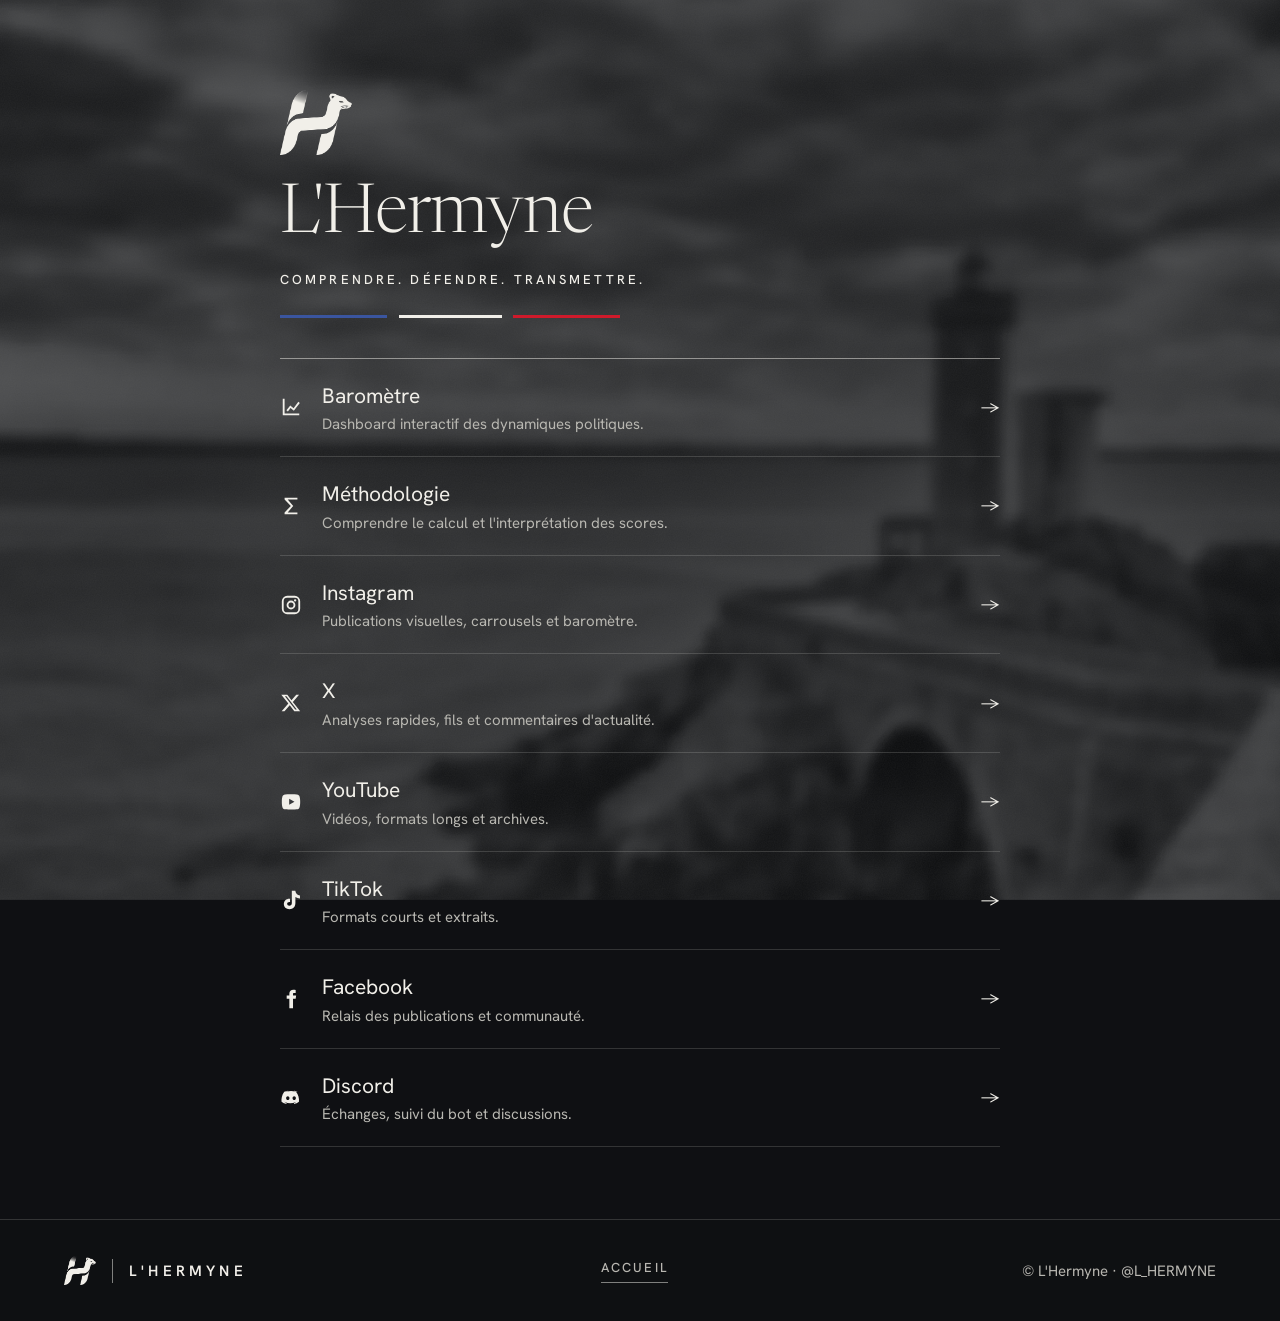
<file: liens.html>
<!doctype html>
<html lang="fr">
<head>
  <meta charset="utf-8">
  <meta name="viewport" content="width=device-width, initial-scale=1">
  <title>L'Hermyne · Liens</title>
  <meta name="description" content="Tous les liens officiels de L'Hermyne : réseaux sociaux, baromètre et méthodologie.">
  <meta name="theme-color" content="#0f1013">
  <link rel="canonical" href="https://lhermyne.github.io/L_Hermyne/liens.html">
  <meta property="og:type" content="website">
  <meta property="og:locale" content="fr_FR">
  <meta property="og:site_name" content="L'Hermyne">
  <meta property="og:title" content="L'Hermyne · Liens">
  <meta property="og:description" content="Tous les liens officiels de L'Hermyne : réseaux sociaux, baromètre et méthodologie.">
  <meta property="og:url" content="https://lhermyne.github.io/L_Hermyne/liens.html">
  <meta property="og:image" content="https://lhermyne.github.io/L_Hermyne/assets/img/apercu-social.jpg">
  <meta name="twitter:card" content="summary_large_image">
  <link rel="icon" type="image/png" sizes="64x64" href="assets/img/favicon-64.png">
  <link rel="apple-touch-icon" href="assets/img/apple-touch-icon.png">
  <link rel="preconnect" href="https://fonts.googleapis.com">
  <link rel="preconnect" href="https://fonts.gstatic.com" crossorigin>
  <link rel="stylesheet" href="https://fonts.googleapis.com/css2?family=Hanken+Grotesk:wght@400;500;600&family=Newsreader:opsz,wght@6..72,300;6..72,400&display=swap">
  <link rel="stylesheet" href="styles.css">
  <script>
    document.documentElement.classList.add("js");
  </script>
</head>
<body class="page-liens">
  <div class="fond" aria-hidden="true">
    <img src="assets/img/fond-acrylique-2400.webp" srcset="assets/img/fond-acrylique-1200.webp 1200w, assets/img/fond-acrylique-2400.webp 2400w" sizes="(max-width: 760px) 200vw, 142vw" alt="" width="2400" height="1672" fetchpriority="high">
  </div>
  <div class="voile-page"></div>
  <main>
    <a href="index.html#accueil" aria-label="L'Hermyne, accueil"><img class="marque-seule" src="assets/img/hermyne-blanc.png" alt="" width="240" height="217"></a>
    <h1>L'Hermyne</h1>
    <span class="devise">Comprendre. Défendre. Transmettre.</span>
    <div class="tricolore" aria-hidden="true"><i></i><i></i><i></i></div>
    <ul class="liens">
        <li><a href="monitor_dashboard.html"><svg viewBox="0 0 24 24" aria-hidden="true"><path d="M3 3h2v16h16v2H3V3Zm4 12.6 4.2-5.2 3.6 2.9L20 6.4l1.6 1.2-6.5 8.4-3.6-2.9-2.9 3.7L7 15.6Z"/></svg><span class="texte"><strong>Baromètre</strong><span class="description">Dashboard interactif des dynamiques politiques.</span></span><span class="fleche" aria-hidden="true">→</span></a></li>
        <li><a href="monitor_dashboard.html#methodologie"><svg viewBox="0 0 24 24" aria-hidden="true"><path d="M5 3h14v2H8.4l6 7-6 7H19v2H5v-1.9L11.8 12 5 4.9V3Z"/></svg><span class="texte"><strong>Méthodologie</strong><span class="description">Comprendre le calcul et l'interprétation des scores.</span></span><span class="fleche" aria-hidden="true">→</span></a></li>
        <li><a href="https://instagram.com/l_hermyne/" target="_blank" rel="noreferrer"><svg viewBox="0 0 24 24" aria-hidden="true"><path d="M7.8 2h8.4A5.8 5.8 0 0 1 22 7.8v8.4a5.8 5.8 0 0 1-5.8 5.8H7.8A5.8 5.8 0 0 1 2 16.2V7.8A5.8 5.8 0 0 1 7.8 2Zm-.1 2A3.7 3.7 0 0 0 4 7.7v8.6A3.7 3.7 0 0 0 7.7 20h8.6a3.7 3.7 0 0 0 3.7-3.7V7.7A3.7 3.7 0 0 0 16.3 4H7.7Zm8.8 1.6a1.3 1.3 0 1 1 0 2.6 1.3 1.3 0 0 1 0-2.6ZM12 7.2A4.8 4.8 0 1 1 12 16.8 4.8 4.8 0 0 1 12 7.2Zm0 2A2.8 2.8 0 1 0 12 14.8 2.8 2.8 0 0 0 12 9.2Z"/></svg><span class="texte"><strong>Instagram</strong><span class="description">Publications visuelles, carrousels et baromètre.</span></span><span class="fleche" aria-hidden="true">→</span></a></li>
        <li><a href="https://x.com/L_hermyne" target="_blank" rel="noreferrer"><svg viewBox="0 0 24 24" aria-hidden="true"><path d="M17.7 3h3.1l-6.8 7.8L22 21h-6.4l-5-6.5L4.9 21H1.8l7.3-8.4L1.4 3h6.6l4.5 5.9L17.7 3Zm-1.1 16.2h1.7L7.1 4.7H5.3l11.3 14.5Z"/></svg><span class="texte"><strong>X</strong><span class="description">Analyses rapides, fils et commentaires d'actualité.</span></span><span class="fleche" aria-hidden="true">→</span></a></li>
        <li><a href="https://youtube.com/@L_Hermyne" target="_blank" rel="noreferrer"><svg viewBox="0 0 24 24" aria-hidden="true"><path d="M21.6 7.2s-.2-1.7-.9-2.4c-.9-.9-1.9-.9-2.4-1C15 3.5 12 3.5 12 3.5s-3 0-6.3.3c-.5.1-1.5.1-2.4 1-.7.7-.9 2.4-.9 2.4S2 9.1 2 11v1.8c0 1.9.4 3.8.4 3.8s.2 1.7.9 2.4c.9.9 2.1.9 2.6 1 1.9.2 6.1.3 6.1.3s3 0 6.3-.3c.5-.1 1.5-.1 2.4-1 .7-.7.9-2.4.9-2.4s.4-1.9.4-3.8V11c0-1.9-.4-3.8-.4-3.8ZM10 15.1V8.4l5.8 3.4-5.8 3.3Z"/></svg><span class="texte"><strong>YouTube</strong><span class="description">Vidéos, formats longs et archives.</span></span><span class="fleche" aria-hidden="true">→</span></a></li>
        <li><a href="https://tiktok.com/@l_hermyne" target="_blank" rel="noreferrer"><svg viewBox="0 0 24 24" aria-hidden="true"><path d="M16.7 2c.4 3 2.1 4.8 5.1 5v3.4a8.3 8.3 0 0 1-5-1.6v6.4c0 4.1-2.6 6.8-6.5 6.8-3.7 0-6.1-2.4-6.1-5.7 0-3.6 2.8-6.1 6.8-5.7v3.6c-1.9-.3-3.2.5-3.2 2 0 1.2 1 2.1 2.4 2.1 1.7 0 2.7-1 2.7-3V2h3.8Z"/></svg><span class="texte"><strong>TikTok</strong><span class="description">Formats courts et extraits.</span></span><span class="fleche" aria-hidden="true">→</span></a></li>
        <li><a href="https://facebook.com/lhermyne/" target="_blank" rel="noreferrer"><svg viewBox="0 0 24 24" aria-hidden="true"><path d="M14.2 8.1V6.6c0-.7.2-1.1 1.2-1.1h1.7V2.2c-.8-.1-1.7-.2-2.5-.2-2.6 0-4.4 1.6-4.4 4.4v1.7H7.3v3.7h2.9V22h4V11.8h2.9l.5-3.7h-3.4Z"/></svg><span class="texte"><strong>Facebook</strong><span class="description">Relais des publications et communauté.</span></span><span class="fleche" aria-hidden="true">→</span></a></li>
        <li><a href="https://discord.gg/E7tXdUQ6xr" target="_blank" rel="noreferrer"><svg viewBox="0 0 24 24" aria-hidden="true"><path d="M19.5 5.1A16.5 16.5 0 0 0 15.4 4l-.2.4c1.5.4 2.3 1 2.3 1s-1.9-1-5.4-1-5.4 1-5.4 1 .8-.6 2.3-1L8.8 4c-1.5.2-2.9.6-4.2 1.1-2.6 3.8-3.3 7.5-2.9 11.1 1.7 1.3 3.4 2 5 2.4l.6-.9c-1.1-.4-2.1-1-3-1.8.3.2.6.4.9.5 3.9 1.8 8.1 1.8 12 0 .3-.1.6-.3.9-.5-.9.8-1.9 1.4-3 1.8l.6.9c1.6-.4 3.3-1.1 5-2.4.5-4.1-.8-7.8-3.2-11.1ZM8.5 14.2c-1 0-1.8-.9-1.8-2s.8-2 1.8-2 1.8.9 1.8 2-.8 2-1.8 2Zm7 0c-1 0-1.8-.9-1.8-2s.8-2 1.8-2 1.8.9 1.8 2-.8 2-1.8 2Z"/></svg><span class="texte"><strong>Discord</strong><span class="description">Échanges, suivi du bot et discussions.</span></span><span class="fleche" aria-hidden="true">→</span></a></li>
    </ul>
  </main>
  <footer class="pied">
    <a class="marque" href="index.html#accueil"><img src="assets/img/hermyne-blanc.png" alt="" width="240" height="217"><span>L'HERMYNE</span></a>
    <a class="lien-souligne" href="index.html#accueil">Accueil</a>
    <span>© L'Hermyne · @L_HERMYNE</span>
  </footer>
</body>
</html>
</file>
<file: styles.css>
/* L'Hermyne : voir _refonte/DESIGN.md pour les décisions. */

:root {
  --encre: #0f1013;
  --blanc: #f1efe9;
  --texte-doux: #d9d7d1;
  --secondaire: #b8b7b1;
  --filet: rgba(241, 239, 233, 0.16);
  --filet-fort: rgba(241, 239, 233, 0.5);
  --voile: rgba(15, 16, 19, 0.74);
  --bleu: #3a559f;
  --rouge: #cf1a2b;
  --rouge-clair: #f07a85;
  --marge: clamp(20px, 5vw, 72px);
  --titres: "Newsreader", Georgia, "Times New Roman", serif;
  --courant: "Hanken Grotesk", "Segoe UI", Arial, sans-serif;
  --sortie: cubic-bezier(0.16, 1, 0.3, 1);
  --grain: url("data:image/svg+xml,%3Csvg xmlns='http://www.w3.org/2000/svg' width='220' height='220'%3E%3Cfilter id='g'%3E%3CfeTurbulence type='fractalNoise' baseFrequency='0.85' numOctaves='2' stitchTiles='stitch'/%3E%3CfeColorMatrix values='0 0 0 0 1 0 0 0 0 1 0 0 0 0 1 0 0 0 0.09 0'/%3E%3C/filter%3E%3Crect width='220' height='220' filter='url(%23g)'/%3E%3C/svg%3E");
}

* {
  box-sizing: border-box;
}

html {
  scroll-behavior: smooth;
  scroll-padding-top: 88px;
}

body {
  margin: 0;
  min-height: 100svh;
  background: var(--encre);
  color: var(--blanc);
  font: 400 17px/1.6 var(--courant);
  -webkit-font-smoothing: antialiased;
}

h1,
h2,
h3,
p,
ul,
ol,
figure {
  margin: 0;
  padding: 0;
}

ul,
ol {
  list-style: none;
}

a {
  color: inherit;
  text-decoration: none;
}

button {
  font: inherit;
  color: inherit;
}

:focus-visible {
  outline: 2px solid var(--blanc);
  outline-offset: 3px;
}

[hidden] {
  display: none !important;
}

/* Fond acrylique : photo floutée, teinte et grain, fixe sous toute la page. */

.fond {
  position: fixed;
  inset: 0;
  z-index: -1;
  overflow: hidden;
  background: var(--encre);
}

.fond img {
  position: absolute;
  top: 0;
  left: 0;
  width: 142%;
  max-width: none;
  height: 100%;
  object-fit: cover;
  object-position: 50% 40%;
  transform-origin: 70% 45%;
  animation: fond-entree 2.6s var(--sortie) both;
}

.fond::after {
  content: "";
  position: absolute;
  inset: 0;
  background: var(--grain), rgba(15, 16, 19, 0.36);
  background-size: 220px 220px, auto;
}

@keyframes fond-entree {
  from {
    opacity: 0;
    transform: scale(1.07);
  }
  to {
    opacity: 1;
    transform: scale(1);
  }
}

/* Marque et filet tricolore */

.marque {
  display: inline-flex;
  align-items: center;
  gap: 16px;
}

.marque img {
  display: block;
  width: 44px;
  height: auto;
}

.marque span {
  padding-left: 16px;
  border-left: 1px solid var(--filet-fort);
  font-size: 15px;
  font-weight: 600;
  letter-spacing: 0.28em;
}

.tricolore {
  display: grid;
  grid-template-columns: 1.04fr 1fr 1.04fr;
  gap: 12px;
  width: 100%;
  max-width: 340px;
}

.tricolore i {
  display: block;
  height: 3px;
  transform-origin: left;
  animation: filet-entree 1.1s var(--sortie) both;
}

.tricolore i:nth-child(1) {
  background: var(--bleu);
  animation-delay: 0.55s;
}

.tricolore i:nth-child(2) {
  background: var(--blanc);
  animation-delay: 0.7s;
}

.tricolore i:nth-child(3) {
  background: var(--rouge);
  animation-delay: 0.85s;
}

@keyframes filet-entree {
  from {
    transform: scaleX(0);
  }
  to {
    transform: scaleX(1);
  }
}

.etiquette-section {
  display: block;
  font-size: 12px;
  font-weight: 500;
  letter-spacing: 0.24em;
  text-transform: uppercase;
  color: var(--secondaire);
}

/* En-tête : transparent sur l'ouverture, acrylique au défilement */

.entete {
  position: fixed;
  inset: 0 0 auto;
  z-index: 10;
  display: flex;
  align-items: center;
  justify-content: space-between;
  gap: 24px;
  padding: 24px var(--marge);
  border-bottom: 1px solid transparent;
  transition: padding 0.4s var(--sortie), background-color 0.4s ease, border-color 0.4s ease;
}

.entete.est-defile {
  padding-block: 12px;
  border-color: var(--filet);
  background: rgba(15, 16, 19, 0.58);
  -webkit-backdrop-filter: blur(22px) saturate(130%);
  backdrop-filter: blur(22px) saturate(130%);
}

.entete nav {
  display: flex;
  gap: clamp(16px, 2.6vw, 36px);
}

.entete nav a {
  position: relative;
  padding: 6px 0;
  font-size: 13px;
  font-weight: 500;
  letter-spacing: 0.14em;
  text-transform: uppercase;
}

.entete nav a::after {
  content: "";
  position: absolute;
  inset: auto 0 0;
  height: 1px;
  background: var(--blanc);
  transform: scaleX(0);
  transform-origin: left;
  transition: transform 0.45s var(--sortie);
}

.entete nav a:hover::after {
  transform: scaleX(1);
}

/* Ouverture */

.ouverture {
  position: relative;
  min-height: 100svh;
  display: flex;
  flex-direction: column;
  justify-content: flex-end;
  padding: 130px var(--marge) 0;
  background: linear-gradient(90deg, rgba(15, 16, 19, 0.72) 0%, rgba(15, 16, 19, 0.36) 48%, rgba(15, 16, 19, 0) 74%);
}

.ouverture-texte {
  max-width: 780px;
  margin-bottom: clamp(44px, 8vh, 88px);
}

.ouverture-texte > * {
  animation: monter 1.1s var(--sortie) both;
}

.ouverture-texte > :nth-child(1) {
  animation-delay: 0.2s;
}

.ouverture-texte > :nth-child(2) {
  animation-delay: 0.32s;
}

.ouverture-texte > :nth-child(4) {
  animation-delay: 0.7s;
}

.ouverture-texte > :nth-child(5) {
  animation-delay: 0.85s;
}

.ouverture-texte > .tricolore {
  animation: none;
}

@keyframes monter {
  from {
    opacity: 0;
    transform: translateY(20px);
  }
  to {
    opacity: 1;
    transform: translateY(0);
  }
}

.devise {
  display: block;
  margin-bottom: 24px;
  font-size: 13px;
  font-weight: 500;
  letter-spacing: 0.24em;
  text-transform: uppercase;
}

h1 {
  margin-bottom: 30px;
  font-family: var(--titres);
  font-size: clamp(44px, 6.2vw, 88px);
  font-weight: 300;
  line-height: 1.04;
  letter-spacing: -0.012em;
  font-optical-sizing: auto;
}

.ouverture .tricolore {
  margin-bottom: 30px;
}

.chapeau {
  max-width: 58ch;
  margin-bottom: 34px;
  color: var(--texte-doux);
}

.actions {
  display: flex;
  flex-wrap: wrap;
  align-items: center;
  gap: 18px 28px;
}

.bouton {
  display: inline-flex;
  align-items: center;
  gap: 16px;
  padding: 15px 26px;
  background: var(--blanc);
  color: var(--encre);
  font-size: 13px;
  font-weight: 600;
  letter-spacing: 0.16em;
  text-transform: uppercase;
  transition: background-color 0.3s ease;
}

.bouton span {
  transition: transform 0.45s var(--sortie);
}

.bouton:hover {
  background: #fff;
}

.bouton:hover span {
  transform: translateX(5px);
}

.lien-souligne {
  padding-bottom: 3px;
  border-bottom: 1px solid var(--filet-fort);
  font-size: 13px;
  font-weight: 500;
  letter-spacing: 0.16em;
  text-transform: uppercase;
  transition: border-color 0.3s ease;
}

.lien-souligne:hover {
  border-color: var(--blanc);
}

.chiffres {
  display: grid;
  grid-template-columns: repeat(3, 1fr);
  border-top: 1px solid var(--filet);
  animation: monter 1.1s var(--sortie) 0.2s both;
}

.chiffres > div {
  padding: 22px 32px 26px 0;
}

.chiffres > div + div {
  padding-left: 32px;
  border-left: 1px solid var(--filet);
}

.chiffres strong {
  display: block;
  margin-top: 6px;
  font-size: 21px;
  font-weight: 400;
  line-height: 1.3;
  font-variant-numeric: tabular-nums;
}

/* Sections */

.section {
  padding: clamp(72px, 10vw, 136px) var(--marge);
  background: var(--voile);
}

.entete-section {
  display: grid;
  grid-template-columns: 1fr 1fr;
  gap: 20px 64px;
  align-items: end;
  margin-bottom: 52px;
}

.entete-section .etiquette-section {
  margin-bottom: 16px;
}

h2 {
  font-family: var(--titres);
  font-size: clamp(34px, 4vw, 56px);
  font-weight: 300;
  line-height: 1.1;
  letter-spacing: -0.008em;
}

.entete-section p {
  max-width: 58ch;
  color: var(--secondaire);
}

[data-apparition] {
  transition: opacity 1s var(--sortie), transform 1s var(--sortie);
}

.js [data-apparition]:not(.est-visible) {
  opacity: 0;
  transform: translateY(22px);
}

/* Courbes */

.graphique {
  position: relative;
  margin-bottom: 64px;
}

.graphique-surface {
  width: 100%;
  touch-action: pan-y;
}

.courbes {
  display: block;
  width: 100%;
  height: auto;
  overflow: visible;
}

.axe {
  stroke: var(--filet);
  stroke-width: 1;
}

.axe-zero {
  stroke: var(--filet-fort);
}

.graduation {
  fill: var(--secondaire);
  font-size: 13px;
  font-variant-numeric: tabular-nums;
}

.serie polyline {
  fill: none;
  stroke-linejoin: round;
  stroke-linecap: round;
  stroke-dasharray: 1;
  stroke-dashoffset: 1;
  transition: stroke-dashoffset 1.9s cubic-bezier(0.45, 0, 0.15, 1) var(--retard), opacity 0.3s ease;
}

.est-trace .serie polyline {
  stroke-dashoffset: 0;
}

.liseret {
  stroke: rgba(241, 239, 233, 0.2);
  stroke-width: 4;
}

.trace {
  stroke-width: 1.3;
}

.serie-discrete {
  opacity: 0.62;
  transition: opacity 0.3s ease;
}

.serie-forte {
  transition: opacity 0.3s ease;
}

.serie-forte .trace {
  stroke-width: 2.6;
}

.serie-forte .liseret {
  stroke-width: 6;
}

.point {
  opacity: 0;
  transition: opacity 0.25s ease;
}

.a-un-focus .serie {
  opacity: 0.14;
}

.a-un-focus .serie.est-focus {
  opacity: 1;
}

.serie.est-focus .trace {
  stroke-width: 3;
}

.serie.est-focus .point {
  opacity: 1;
}

.etiquette {
  opacity: 0;
  transition: opacity 0.8s ease 1.5s;
}

.est-trace .etiquette {
  opacity: 1;
}

.a-un-focus .etiquette {
  opacity: 0.35;
  transition-delay: 0s;
}

.nom-courbe {
  fill: var(--blanc);
  font-size: 15px;
  font-weight: 500;
}

.fin {
  stroke: var(--blanc);
  stroke-width: 1;
}

.infobulle {
  position: absolute;
  top: 0;
  left: 0;
  z-index: 2;
  display: grid;
  gap: 2px;
  padding: 10px 14px;
  border: 1px solid var(--filet);
  background: rgba(15, 16, 19, 0.82);
  -webkit-backdrop-filter: blur(16px);
  backdrop-filter: blur(16px);
  font-size: 15px;
  line-height: 1.35;
  white-space: nowrap;
  pointer-events: none;
}

.infobulle strong {
  font-weight: 500;
}

.infobulle span {
  color: var(--secondaire);
  font-variant-numeric: tabular-nums;
}

/* Classement */

.classement {
  width: 100%;
  border-collapse: collapse;
  font-variant-numeric: tabular-nums;
}

.classement thead th {
  padding: 0 16px 14px 0;
  border-bottom: 1px solid var(--filet-fort);
  font-size: 12px;
  font-weight: 500;
  letter-spacing: 0.18em;
  text-align: left;
  text-transform: uppercase;
  color: var(--secondaire);
}

.classement td,
.classement tbody th {
  padding: 13px 16px 13px 0;
  border-bottom: 1px solid var(--filet);
  font-weight: 400;
  text-align: left;
  transition: background-color 0.25s ease;
}

.classement tbody tr {
  animation: monter 0.7s var(--sortie) both;
}

.classement tr.est-focus td,
.classement tr.est-focus th {
  background: rgba(241, 239, 233, 0.06);
}

.classement .rang {
  width: 68px;
  padding-left: 8px;
  color: var(--secondaire);
}

.nom {
  display: inline-flex;
  align-items: center;
  gap: 16px;
  padding: 0;
  border: 0;
  background: none;
  font-size: 21px;
  font-weight: 400;
  text-align: left;
  cursor: pointer;
}

.nom[aria-pressed="true"] span:last-child {
  text-decoration: underline;
  text-decoration-thickness: 1px;
  text-underline-offset: 5px;
}

.portrait {
  position: relative;
  flex: none;
  display: grid;
  place-items: center;
  width: 40px;
  height: 40px;
  overflow: hidden;
  border-radius: 50%;
  box-shadow: 0 0 0 2px var(--couleur);
  background: rgba(241, 239, 233, 0.1);
}

.initiales {
  font-size: 12px;
  font-weight: 600;
}

.portrait img {
  position: absolute;
  inset: 0;
  width: 100%;
  height: 100%;
  object-fit: cover;
  filter: grayscale(1);
  transition: filter 0.4s ease;
}

tr.est-focus .portrait img {
  filter: none;
}

.minicourbe {
  display: block;
  width: 96px;
  height: 24px;
  overflow: visible;
}

.minicourbe polyline {
  fill: none;
  stroke-width: 1.6;
  stroke-linejoin: round;
  stroke-linecap: round;
}

.classement .audience {
  color: var(--secondaire);
}

.classement .audience small {
  font-size: 15px;
}

.classement .score {
  padding-right: 8px;
  text-align: right;
  white-space: nowrap;
}

.classement tbody .score {
  font-size: 21px;
}

.classement .baisse {
  color: var(--rouge-clair);
}

.note-classement {
  margin-top: 16px;
  font-size: 15px;
  color: var(--secondaire);
}

.pied-classement {
  display: flex;
  flex-wrap: wrap;
  align-items: center;
  justify-content: space-between;
  gap: 18px 40px;
  margin-top: 28px;
}

.bouton-discret {
  padding: 0 0 3px;
  border: 0;
  border-bottom: 1px solid var(--filet-fort);
  background: none;
  font-size: 13px;
  font-weight: 500;
  letter-spacing: 0.16em;
  text-transform: uppercase;
  cursor: pointer;
  transition: border-color 0.3s ease;
}

.bouton-discret:hover {
  border-color: var(--blanc);
}

.erreur-donnees {
  max-width: 58ch;
  color: var(--texte-doux);
}

.erreur-donnees a {
  text-decoration: underline;
  text-underline-offset: 3px;
}

/* Bande de devise : le fond acrylique reste seul à l'écran */

.bande {
  display: grid;
  place-items: center;
  min-height: clamp(280px, 52vh, 560px);
  padding: 48px var(--marge);
  background: rgba(15, 16, 19, 0.24);
  text-align: center;
}

.bande p {
  font-family: var(--titres);
  font-size: clamp(30px, 4.4vw, 60px);
  font-weight: 300;
  line-height: 1.15;
}

/* Méthode */

.methode {
  display: grid;
  grid-template-columns: repeat(4, 1fr);
  border-top: 1px solid var(--filet-fort);
}

.methode li {
  padding: 26px 32px 12px 0;
}

.methode li + li {
  padding-left: 32px;
  border-left: 1px solid var(--filet);
}

.methode .numero {
  font-family: var(--titres);
  font-size: 21px;
  color: var(--secondaire);
}

.methode h3 {
  margin: 36px 0 12px;
  font-size: 21px;
  font-weight: 500;
  line-height: 1.25;
}

.methode p {
  color: var(--secondaire);
}

.precision {
  max-width: 58ch;
  margin-top: 52px;
  font-family: var(--titres);
  font-size: clamp(25px, 2.4vw, 34px);
  font-weight: 300;
  line-height: 1.25;
}

/* Actus */

.flux {
  display: grid;
  grid-template-columns: 1fr 1fr;
  gap: 40px;
}

.flux figcaption {
  margin-bottom: 18px;
  padding-bottom: 14px;
  border-bottom: 1px solid var(--filet);
  font-size: 12px;
  font-weight: 500;
  letter-spacing: 0.18em;
  text-transform: uppercase;
  color: var(--secondaire);
}

.flux iframe {
  display: block;
  width: 100%;
  height: 360px;
  border: 0;
}

/* Liens */

.liens {
  border-top: 1px solid var(--filet-fort);
}

.liens a {
  display: grid;
  grid-template-columns: 24px 2fr 1.4fr 4fr 32px;
  gap: 18px;
  align-items: center;
  padding: 20px 0;
  border-bottom: 1px solid var(--filet);
  transition: padding-left 0.45s var(--sortie), background-color 0.3s ease;
}

.liens a:hover {
  padding-left: 12px;
  background: rgba(241, 239, 233, 0.04);
}

.liens svg {
  display: block;
  width: 22px;
  height: 22px;
  fill: currentColor;
}

.liens strong {
  font-size: 21px;
  font-weight: 400;
}

.liens .identifiant,
.liens .description {
  color: var(--secondaire);
}

.liens .fleche {
  text-align: right;
  transition: transform 0.45s var(--sortie);
}

.liens a:hover .fleche {
  transform: translateX(-8px);
}

/* Pied de page */

.pied {
  display: flex;
  flex-wrap: wrap;
  align-items: center;
  justify-content: space-between;
  gap: 24px;
  padding: 36px var(--marge);
  border-top: 1px solid var(--filet);
  background: rgba(15, 16, 19, 0.88);
  color: var(--secondaire);
  font-size: 15px;
}

.pied .marque {
  color: var(--blanc);
}

.pied .marque img {
  width: 32px;
}

/* Page de liens */

.page-liens {
  display: flex;
  flex-direction: column;
  min-height: 100svh;
}

.page-liens main {
  flex: 1;
  width: min(760px, 100%);
  margin: 0 auto;
  padding: clamp(56px, 10vh, 112px) 20px 72px;
  animation: monter 1.1s var(--sortie) both;
}

.page-liens .marque-seule {
  display: block;
  width: 72px;
  height: auto;
  margin-bottom: 26px;
}

.page-liens h1 {
  margin-bottom: 18px;
  font-size: clamp(44px, 7vw, 68px);
}

.page-liens .tricolore {
  margin: 24px 0 40px;
}

.page-liens .liens a {
  grid-template-columns: 24px 1fr 24px;
}

.page-liens .liens .texte {
  display: grid;
}

.page-liens .liens .description {
  font-size: 15px;
}

.voile-page {
  position: fixed;
  inset: 0;
  z-index: -1;
  background: rgba(15, 16, 19, 0.5);
}

/* Écrans moyens */

@media (max-width: 1040px) {
  .methode {
    grid-template-columns: 1fr 1fr;
  }

  .methode li:nth-child(3) {
    padding-left: 0;
    border-left: 0;
  }

  .methode li:nth-child(n + 3) {
    border-top: 1px solid var(--filet);
  }

  .liens a {
    grid-template-columns: 24px 1fr 2fr 24px;
  }

  .liens .identifiant {
    display: none;
  }
}

/* Téléphone */

@media (max-width: 760px) {
  .fond img {
    width: 100%;
    object-position: 53% 30%;
  }

  .marque span {
    display: none;
  }

  .pied .marque span {
    display: inline;
  }

  .entete {
    padding: 18px var(--marge);
  }

  .entete nav {
    gap: 16px;
  }

  .entete nav a {
    font-size: 12px;
    letter-spacing: 0.08em;
  }

  .marque img {
    width: 36px;
  }

  .ouverture {
    padding-top: 96px;
    background: linear-gradient(0deg, rgba(15, 16, 19, 0.62) 0%, rgba(15, 16, 19, 0.34) 62%, rgba(15, 16, 19, 0) 100%);
  }

  .bouton {
    width: 100%;
    justify-content: center;
  }

  .chiffres {
    grid-template-columns: 1fr;
  }

  .chiffres > div,
  .chiffres > div + div {
    padding: 14px 0;
    border-left: 0;
  }

  .chiffres > div + div {
    border-top: 1px solid var(--filet);
  }

  .entete-section {
    grid-template-columns: 1fr;
    margin-bottom: 36px;
  }

  .graphique {
    margin-bottom: 44px;
  }

  .classement .evolution,
  .classement .audience {
    display: none;
  }

  .classement .rang {
    width: 34px;
    padding-left: 0;
  }

  .classement .score {
    padding-right: 0;
  }

  .nom {
    gap: 12px;
    font-size: 17px;
  }

  .portrait {
    width: 32px;
    height: 32px;
  }

  .classement tbody .score {
    font-size: 17px;
  }

  .methode {
    grid-template-columns: 1fr;
  }

  .methode li,
  .methode li + li,
  .methode li:nth-child(3) {
    padding: 20px 0;
    border-left: 0;
    border-top: 0;
    border-bottom: 1px solid var(--filet);
  }

  .methode h3 {
    margin-top: 10px;
  }

  .flux {
    grid-template-columns: 1fr;
  }

  .liens a {
    grid-template-columns: 24px 1fr 20px;
    gap: 14px;
  }

  .liens .description {
    grid-column: 2;
    grid-row: 2;
    font-size: 15px;
  }

  .liens .fleche {
    grid-column: 3;
    grid-row: 1;
  }

  .page-liens .liens a {
    grid-template-columns: 24px 1fr 20px;
  }

  .page-liens .liens .description {
    grid-column: auto;
    grid-row: auto;
  }

  .page-liens .liens .fleche {
    grid-column: 3;
  }
}

@media (prefers-reduced-motion: reduce) {
  html {
    scroll-behavior: auto;
  }

  *,
  *::before,
  *::after {
    animation: none !important;
    transition: none !important;
  }

  .js [data-apparition]:not(.est-visible) {
    opacity: 1;
    transform: none;
  }

  .serie polyline {
    stroke-dasharray: none;
    stroke-dashoffset: 0;
  }

  .etiquette {
    opacity: 1;
  }
}
</file>
